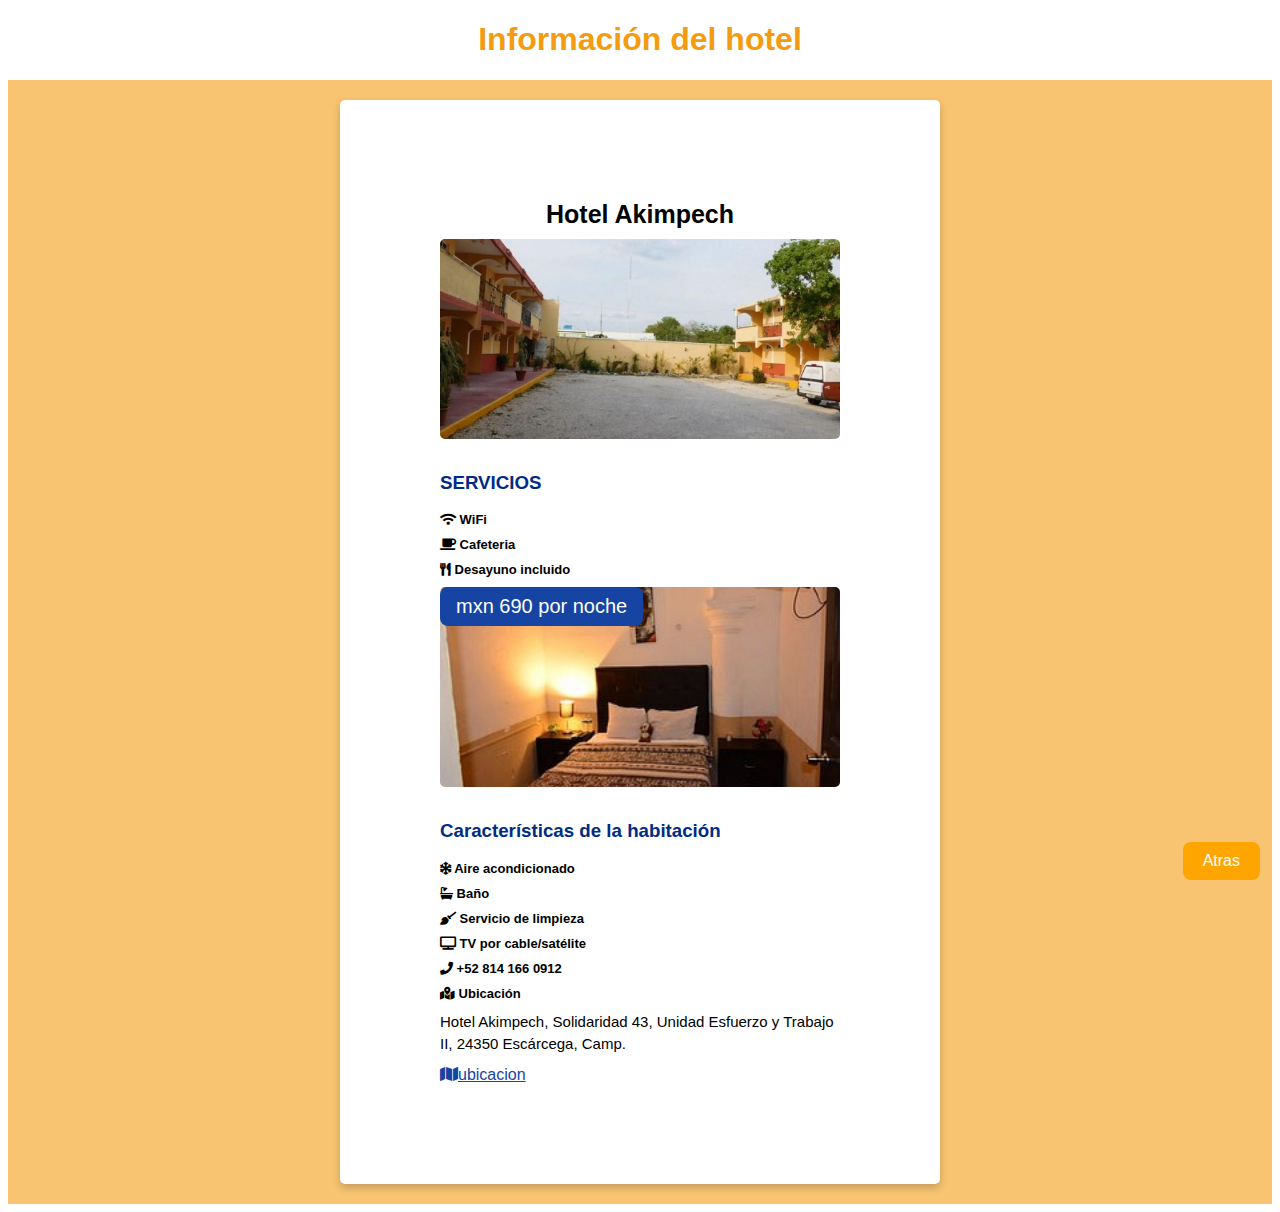
<file: Hotel Akimpech.html>
<!DOCTYPE html>
<html>

<head>
	<meta charset="UTF-8">
	<meta name="viewport" content="width=device-width, initial-scale=1.0">
	<title>Información del hotel</title>
	<link rel="stylesheet" href="https://cdnjs.cloudflare.com/ajax/libs/font-awesome/5.15.3/css/all.min.css">
	<link rel="stylesheet" href="style2.css">
	<style>

	</style>
</head>

<body>
	<h1>Información del hotel</h1>
	<div class="container">
		<div class="card">
			<h2>Hotel Akimpech</h2>
			<img src="images2/Hotel_Akimpech- Exterior.jpg" alt="Exterior del hotel">

			<h3>SERVICIOS</h3>
			<h4><i class="fas fa-wifi"></i> WiFi</h4></a>
			<h4><i class="fas fa-coffee"></i> Cafeteria</h4></a>
			<h4><i class="fas fa-utensils"></i> Desayuno incluido</h4>
			<div class="price">MXN 690 por noche</div>
			<img src="images2/hotel-maya-ah-kim-pech Inferior.jpg" alt="Interior del hotel">
			<h3>Características de la habitación</h3>
			<h4><i class="fas fa-snowflake"></i> Aire acondicionado</h4>
			<h4><i class="fas fa-bath"></i> Baño</h4>
			<h4><i class="fas fa-broom"></i> Servicio de limpieza</h4>
			<h4><i class="fas fa-tv"></i> TV por cable/satélite</h4>
			<a href=>
				<h2></h2>
			</a>
			<section class="footer">

				<div class="box-container">

					<div class="box">
						<h4><i class="fas fa-phone"></i> +52 814 166 0912</h4>
						<h4><i class="fas fa-map-marked-alt"></i> Ubicación</h4>
						<p>Hotel Akimpech, Solidaridad 43, Unidad Esfuerzo y Trabajo II, 24350 Escárcega, Camp.</p>
						<a
							href="https://www.google.com/maps/dir/Escárcega,+Campeche/Hotel+Akimpech,+Solidaridad+43,+Unidad+Esfuerzo+y+Trabajo+II,+24350+Escárcega,+Camp./@18.6105305,-90.7521654,15z/data=!3m1!4b1!4m14!4m13!1m5!1m1!1s0x85f63f212ae937b1:0xb8a13527b30330cc!2m2!1d-90.7390245!2d18.6101834!1m5!1m1!1s0x85f6f00444584985:0x6b527d31f12c1b85!2m2!1d-90.7467055!2d18.6081436!3e0">
							<i class="fas fa-map"></i>ubicacion</a>
					</div>
				</div>
		</div>

</body>

</html>

<!DOCTYPE html>
<html>

<head>
	<meta charset="UTF-8">
	<title>Mi página web</title>
	<style>
		/* Estilo para el botón */
		.boton-hoteles {
			position: fixed;
			bottom: 20px;
			right: 20px;
			background-color: orange;
			color: white;
			padding: 10px 20px;
			border: none;
			border-radius: 8px;
			font-size: 16px;
			cursor: pointer;
		}
	</style>
</head>

<body>
	<!-- Contenido de la página aquí -->

	<!-- Botón de Hoteles -->
	<a href=Repositorio.html><button class="boton-hoteles">Atras</button></a>
</body>

</html>
</file>
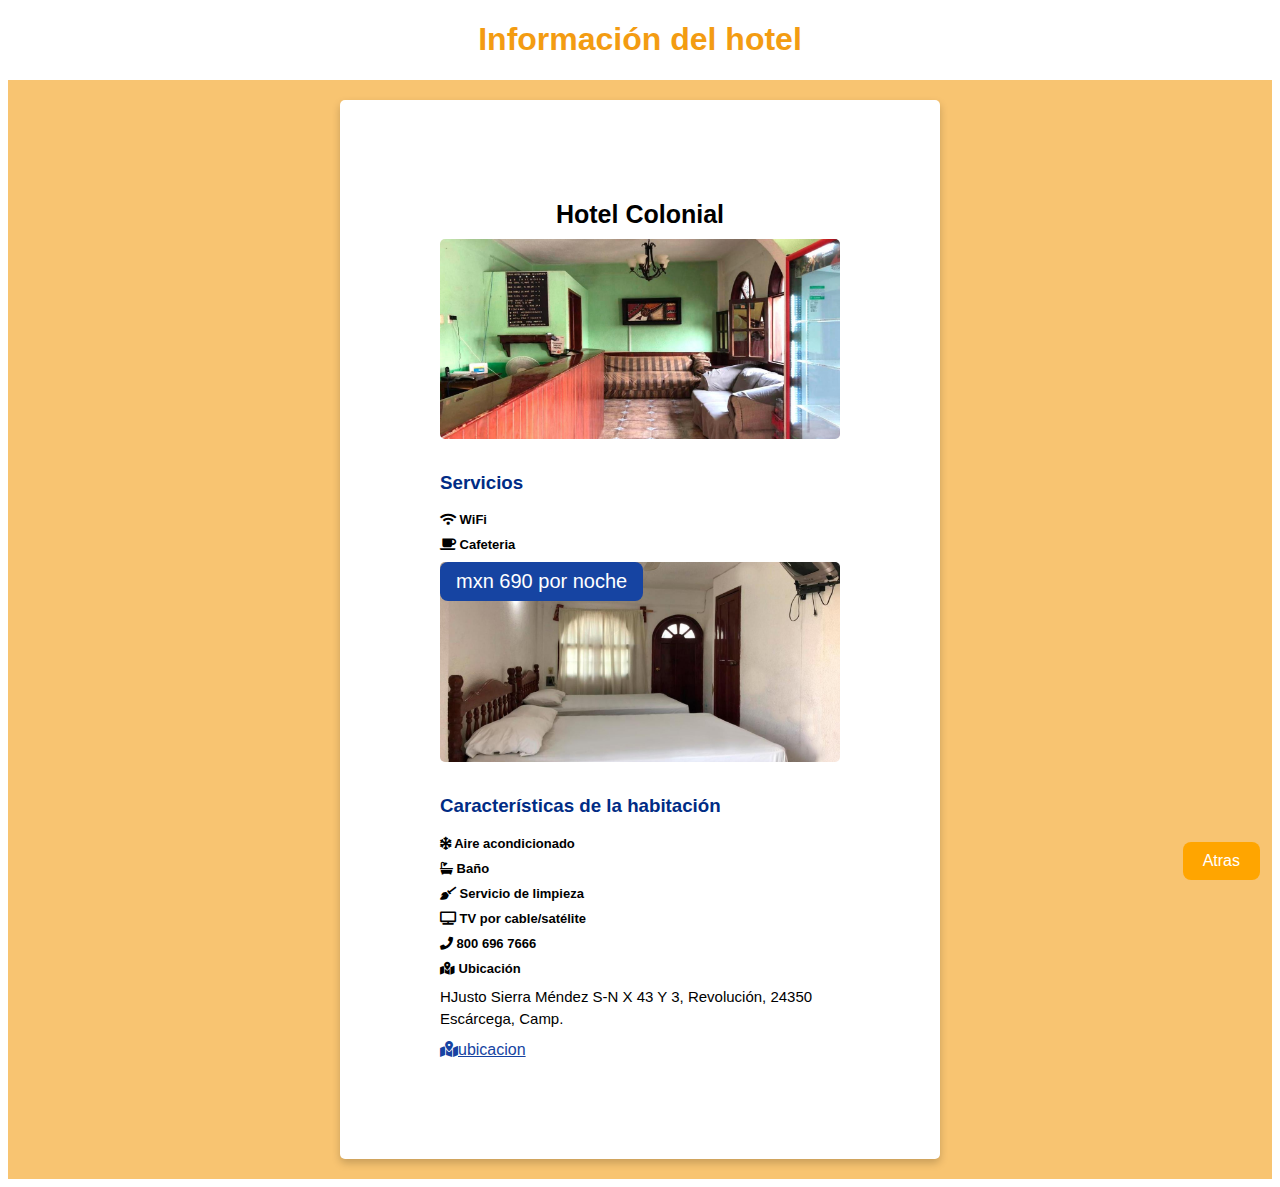
<file: Hotel Colonial.html>
<!DOCTYPE html>
<html>
<head>
	<meta charset="UTF-8">
	<meta name="viewport" content="width=device-width, initial-scale=1.0">
	<title>Información del hotel</title>
	<link rel="stylesheet" href="https://cdnjs.cloudflare.com/ajax/libs/font-awesome/5.15.3/css/all.min.css">
	<link rel="stylesheet" href="style2.css">
	<style>
		
		
	</style>
</head>
<body>
	<h1>Información del hotel</h1>
	<div class="container">
		<div class="card">
			<h2>Hotel Colonial</h2>
			<img src="images2/Oyo-Gran-Hotel-Colonial-Del-Sureste-Escarcega-Exterior.jpeg" alt="Exterior del hotel">
			
			<h3>Servicios</h3>
			<h4><i class="fas fa-wifi"></i> WiFi</h4></a>
			<h4><i class="fas fa-coffee"></i> Cafeteria</h4></a>
			<div class="price">MXN 690 por noche</div>
			<img src="images2/Hotel-Colonial-Del-Sureste-Escarcega-inerior.jpeg" alt="Interior del hotel">
			<h3>Características de la habitación</h3>
			<h4><i class="fas fa-snowflake"></i> Aire acondicionado</h4>
			<h4><i class="fas fa-bath"></i> Baño</h4>
			<h4><i class="fas fa-broom"></i> Servicio de limpieza</h4>
			<h4><i class="fas fa-tv"></i> TV por cable/satélite</h4>
			<a href=><h2></h2></a>
			<section class="footer">

				<div class="box-container">
		  
				   <div class="box">
					<h4><i class="fas fa-phone"></i> 800 696 7666</h4>
					<h4><i class="fas fa-map-marked-alt"></i> Ubicación</h4>
					  <p>HJusto Sierra Méndez S-N X 43 Y 3, Revolución, 24350 Escárcega, Camp.</p>
					  <a href="https://www.google.com.mx/maps/place/OYO+Gran+Hotel+Colonial+Del+Sureste/@18.60682,-90.7419785,17z/data=!3m1!4b1!4m9!3m8!1s0x85f6f174caa4226b:0x66f2f3cf15791aa4!5m2!4m1!1i2!8m2!3d18.6068149!4d-90.7393982!16s%2Fg%2F11hm6g7jsl?entry=ttu"> <i class="fas fa-map-marked-alt"></i>ubicacion</a>  
				   </div>
		</div>

	</div>

</body>
</html>

<!DOCTYPE html>
<html>
  <head>
    <meta charset="UTF-8">
    <title>Mi página web</title>
    <style>
      /* Estilo para el botón */
      .boton-hoteles {
        position: fixed;
        bottom: 20px;
        right: 20px;
        background-color: orange;
        color: white;
        padding: 10px 20px;
        border: none;
        border-radius: 8px;
        font-size: 16px;
        cursor: pointer;
      }
    </style>
  </head>
  <body>
    <!-- Contenido de la página aquí -->
    
    <!-- Botón de Hoteles -->
    <a href=Repositorio.html><button class="boton-hoteles">Atras</button></a>
  </body>
</html>
</file>
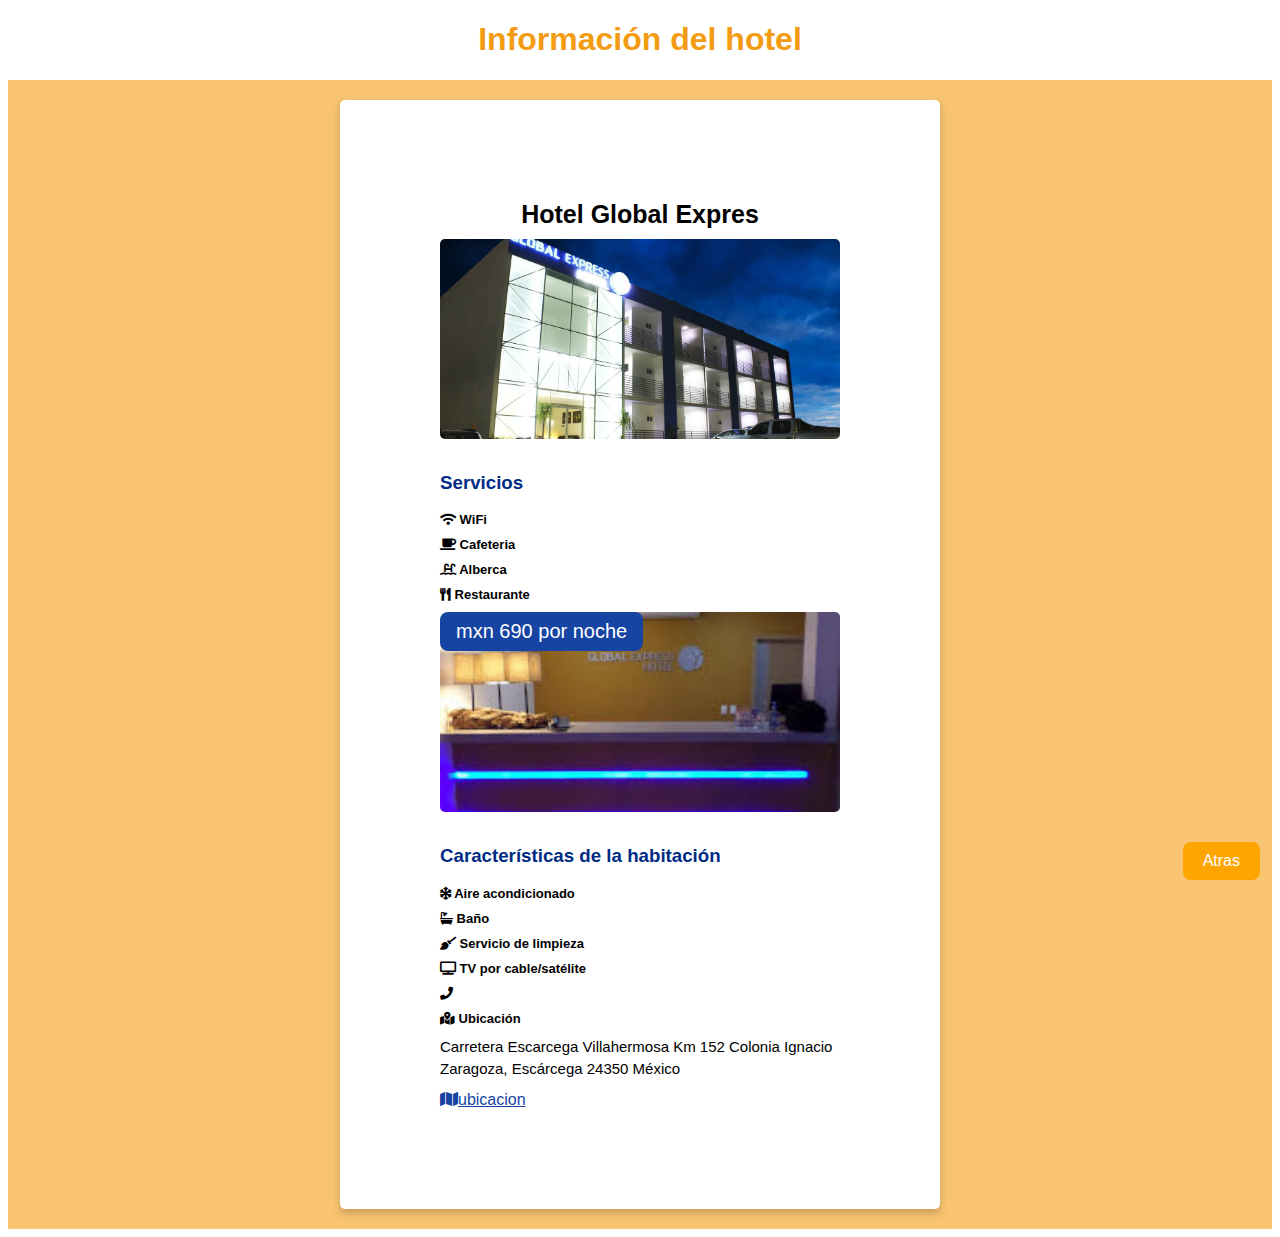
<file: Hotel Global Expres.html>
<!DOCTYPE html>
<html>
<head>
	<meta charset="UTF-8">
	<meta name="viewport" content="width=device-width, initial-scale=1.0">
	<title>Información del hotel</title>
	<link rel="stylesheet" href="https://cdnjs.cloudflare.com/ajax/libs/font-awesome/5.15.3/css/all.min.css">
	<link rel="stylesheet" href="style2.css">
	<style>

	</style>
</head>
<body>
	<h1>Información del hotel</h1>
	<div class="container">
		<div class="card">
			<h2>Hotel Global Expres</h2>
			<img src="images2/Global-Express-Hotel-Escarcega-Exterior.jpg" alt="Exterior del hotel">
			
			<h3>Servicios</h3>
			<h4><i class="fas fa-wifi"></i> WiFi</h4></a>
			<h4><i class="fas fa-coffee"></i> Cafeteria</h4></a>
			<h4><i class="fas fa-swimming-pool"></i> Alberca</h4></a>
			<h4><i class="fas fa-utensils"></i> Restaurante</h4></a>
			<div class="price">MXN 690 por noche</div>
			<img src="images2/Hotel Global Expres inferior.jpg" alt="Interior del hotel">
			<h3>Características de la habitación</h3>
			<h4><i class="fas fa-snowflake"></i> Aire acondicionado</h4>
			<h4><i class="fas fa-bath"></i> Baño</h4>
			<h4><i class="fas fa-broom"></i> Servicio de limpieza</h4>
			<h4><i class="fas fa-tv"></i> TV por cable/satélite</h4>
			<a href=><h2></h2></a>
			
			<section class="footer">

				<div class="box-container">
		  
				   <div class="box">
					<h4><i class="fas fa-phone"></i> </h4>
					<h4><i class="fas fa-map-marked-alt"></i> Ubicación</h4>
					  <p>Carretera Escarcega Villahermosa Km 152 Colonia Ignacio Zaragoza, Escárcega 24350 México</p>
					  <a href="https://www.google.com/maps/dir/Global+Express+Hotel,+Carretera+Escarcega-Villahermosa+Km+152+Int.+1,+Ignacio+Zaragoza,+24350+Esc%C3%A1rcega,+Camp./Esc%C3%A1rcega,+Campeche/@18.6109227,-90.7521295,15z/data=!3m1!4b1!4m14!4m13!1m5!1m1!1s0x85f6f004159997c1:0x832fbb585849e7c0!2m2!1d-90.7473509!2d18.6087646!1m5!1m1!1s0x85f63f212ae937b1:0xb8a13527b30330cc!2m2!1d-90.7390245!2d18.6101834!3e0"> <i class="fas fa-map"></i>ubicacion</a>  
				   </div>
		  
		</div>

	</div>

</body>
</html>

<!DOCTYPE html>
<html>
  <head>
    <meta charset="UTF-8">
    <title>Mi página web</title>
    <style>
      /* Estilo para el botón */
      .boton-hoteles {
        position: fixed;
        bottom: 20px;
        right: 20px;
        background-color: orange;
        color: white;
        padding: 10px 20px;
        border: none;
        border-radius: 8px;
        font-size: 16px;
        cursor: pointer;
      }
    </style>
  </head>
  <body>
    <!-- Contenido de la página aquí -->
    
    <!-- Botón de Hoteles -->
    <a href=Repositorio.html><button class="boton-hoteles">Atras</button></a>
  </body>
</html>
</file>
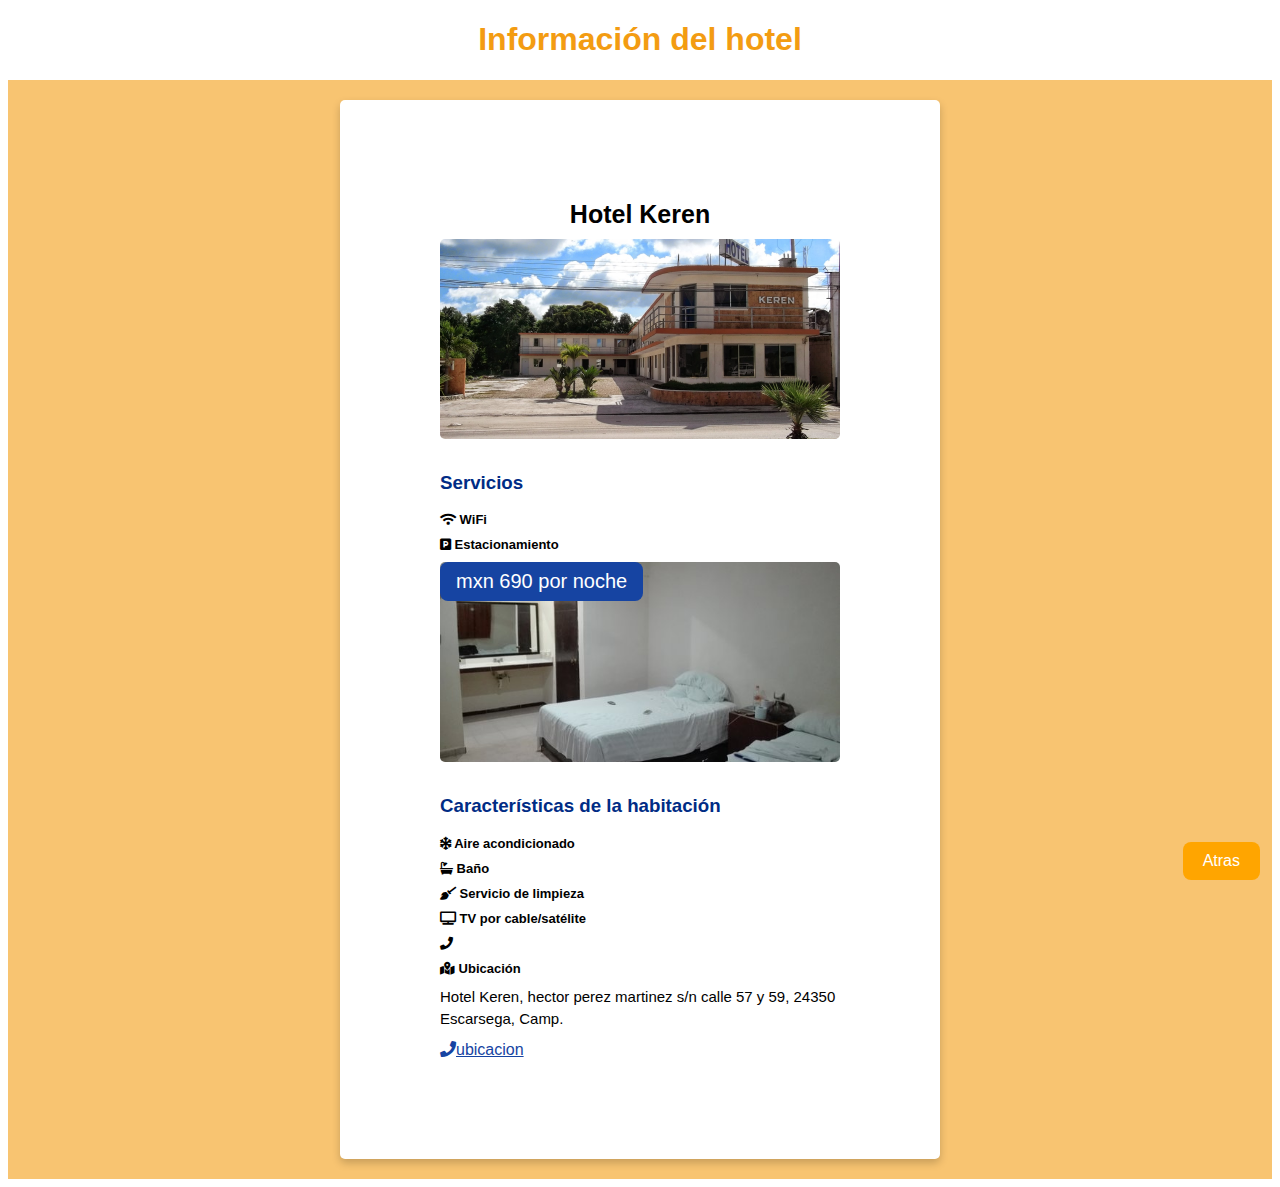
<file: Hotel Keren.html>
<!DOCTYPE html>
<html>
<head>
	<meta charset="UTF-8">
	<meta name="viewport" content="width=device-width, initial-scale=1.0">
	<title>Información del hotel</title>
	<link rel="stylesheet" href="https://cdnjs.cloudflare.com/ajax/libs/font-awesome/5.15.3/css/all.min.css">
	<link rel="stylesheet" href="style2.css">
	<style>
		

	</style>
</head>
<body>
	<h1>Información del hotel</h1>
	<div class="container">	
		<div class="card">
			<h2>Hotel Keren</h2>
			<img src="images2/Hotel Keren exterior.jpg" alt="Exterior del hotel">			
			<h3>Servicios</h3>
			<h4><i class="fas fa-wifi"></i> WiFi</h4></a>
			<h4><i class="fas fa-parking"></i> Estacionamiento</h4></a>
			<div class="price">MXN 690 por noche</div>
			<img src="images2/hotel keren interior.jpg" alt="Interior del hotel">
			<h3>Características de la habitación</h3>
			<h4><i class="fas fa-snowflake"></i> Aire acondicionado</h4>
			<h4><i class="fas fa-bath"></i> Baño</h4>
			<h4><i class="fas fa-broom"></i> Servicio de limpieza</h4>
			<h4><i class="fas fa-tv"></i> TV por cable/satélite</h4>
			<section class="footer">

				<div class="box-container">
		  
				   <div class="box">
					<h4><i class="fas fa-phone"></i> </h4>
					<h4><i class="fas fa-map-marked-alt"></i> Ubicación</h4>
					  <p>Hotel Keren, hector perez martinez s/n calle 57 y 59, 24350 Escarsega, Camp.</p>
					  <a href="https://www.google.com/maps/dir/Escárcega,+Campeche/Hotel+Keren,+hector+perez+martinez+s%2Fn+calle+57+y+59,+24350+Escarsega,+Camp./data=!4m8!4m7!1m2!1m1!1s0x85f63f212ae937b1:0xb8a13527b30330cc!1m2!1m1!1s0x85f6f0048c786ddf:0x2c4484503476f86d!3e0?sa=X&ved=2ahUKEwiMisDv_9b-AhWmI0QIHYMBDpUQ-A96BAgIEA0"> <i class="fas fa-phone"></i>ubicacion</a>  
				   </div>
		</div>
		</div>

	</div>

</body>
</html>

<!DOCTYPE html>
<html>
  <head>
    <meta charset="UTF-8">
    <title>Mi página web</title>
    <style>
      /* Estilo para el botón */
      .boton-hoteles {
        position: fixed;
        bottom: 20px;
        right: 20px;
        background-color: orange;
        color: white;
        padding: 10px 20px;
        border: none;
        border-radius: 8px;
        font-size: 16px;
        cursor: pointer;
      }
    </style>
  </head>
  <body>
    <!-- Contenido de la página aquí -->
    
    <!-- Botón de Hoteles -->
    <a href=Repositorio.html><button class="boton-hoteles">Atras</button></a>
  </body>
</html>
</file>
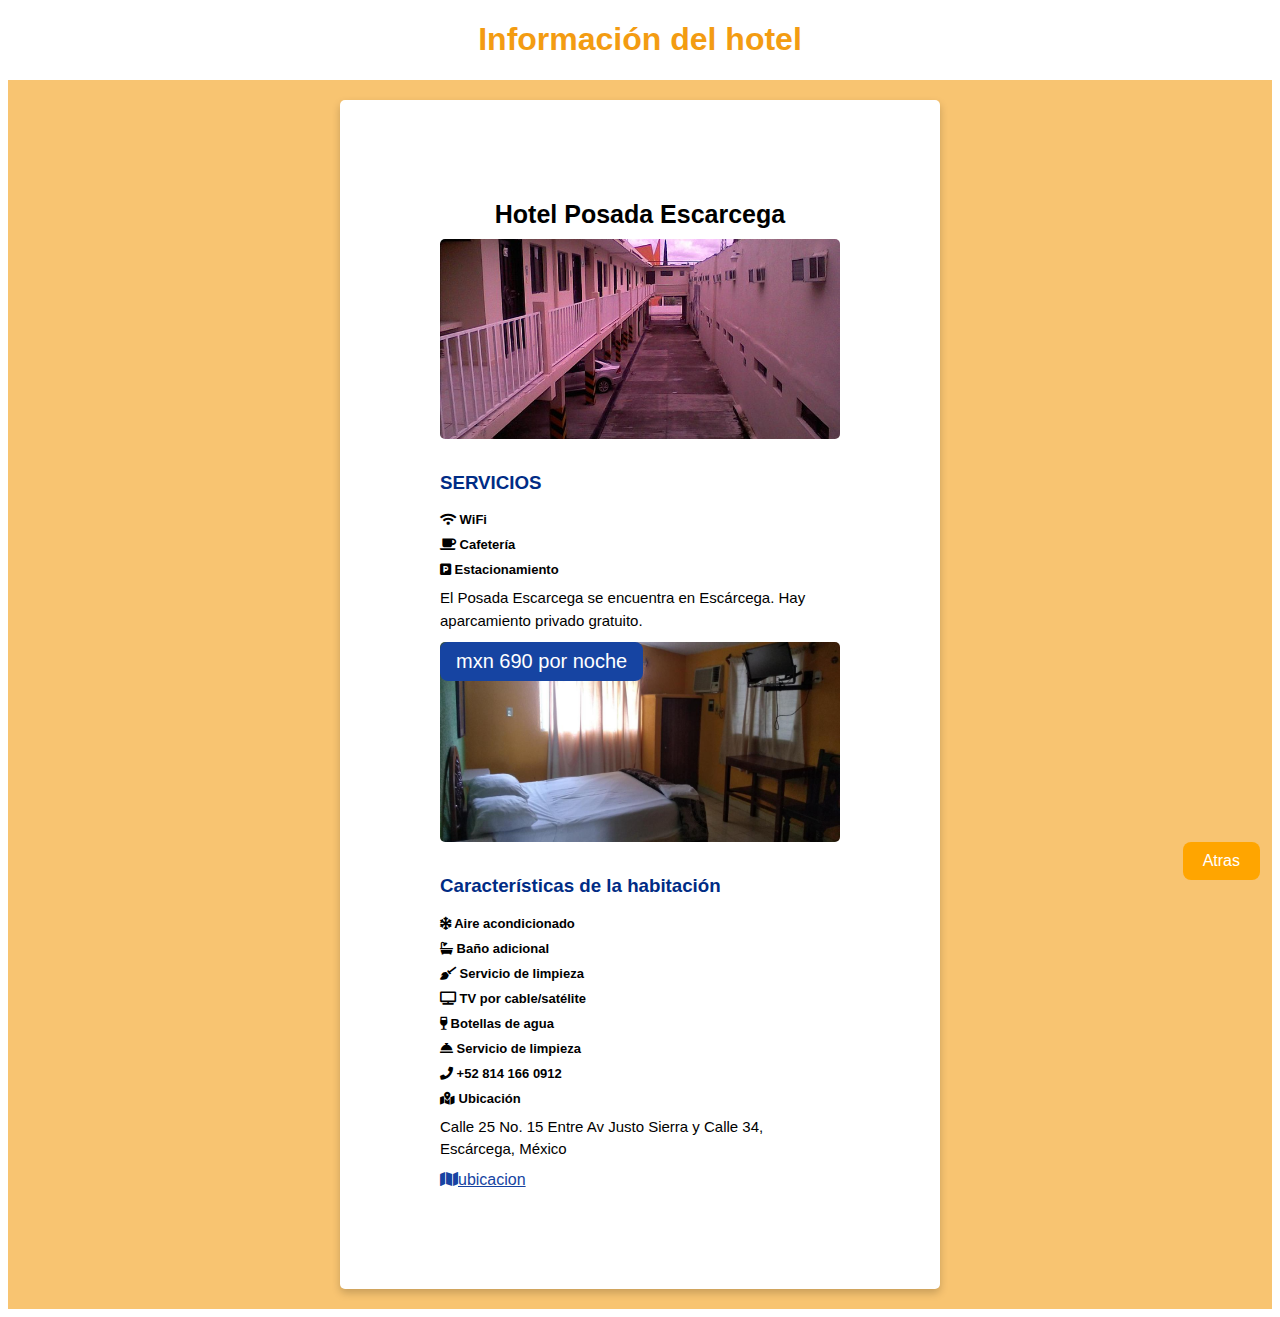
<file: Hotel Posada Escarcega.html>
<!DOCTYPE html>
<html>
<head>
	<meta charset="UTF-8">
	<meta name="viewport" content="width=device-width, initial-scale=1.0">
	<title>Información del hotel</title>
	<!-- Agregar enlace a Font Awesome -->
	<link rel="stylesheet" href="https://cdnjs.cloudflare.com/ajax/libs/font-awesome/5.15.3/css/all.min.css">
	<link rel="stylesheet" href="style2.css">
	<style>
		

	</style>
</head>
<body>
	<h1>Información del hotel</h1>
	<div class="container">
		<div class="card">
			<h2>Hotel Posada Escarcega</h2>
			<img src="images2/hotel-posada-escarcega exterior.jpg" alt="Exterior del hotel">
			
			<h3>SERVICIOS</h3>
			<h4><i class="fas fa-wifi"></i> WiFi</h4>
			<h4><i class="fas fa-coffee"></i> Cafetería</h4>
			<h4><i class="fas fa-parking"></i> Estacionamiento</h4>
			<p>El Posada Escarcega se encuentra en Escárcega. Hay aparcamiento privado gratuito.</p>
			<div class="price">MXN 690 por noche</div>
			<img src="images2/Hotel Posada Escarcega interor.jpg" alt="Interior del hotel">
			<h3>Características de la habitación</h3>
			<h4><i class="fas fa-snowflake"></i> Aire acondicionado</h4>
			<h4><i class="fas fa-bath"></i> Baño adicional</h4>
			<h4><i class="fas fa-broom"></i> Servicio de limpieza</h4>
			<h4><i class="fas fa-tv"></i> TV por cable/satélite</h4>
			<h4><i class="fas fa-wine-glass-alt"></i> Botellas de agua</h4>
			<h4><i class="fas fa-concierge-bell"></i> Servicio de limpieza</h4>
			<section class="footer">
				<div class="box-container">
				   <div class="box">
					<h4><i class="fas fa-phone"></i> +52 814 166 0912</h4>
					<h4><i class="fas fa-map-marked-alt"></i> Ubicación</h4>
					<p>Calle 25 No. 15 Entre Av Justo Sierra y Calle 34, Escárcega, México</p>
					  <a href="https://www.google.com/maps/dir/Escárcega,+Campeche/Hotel+Posada+Escarcega,+C.+25+15,+Colonia.+Salsipuedes,+24350+Escárcega,+Camp./data=!4m8!4m7!1m2!1m1!1s0x85f63f212ae937b1:0xb8a13527b30330cc!1m2!1m1!1s0x85f6f072217981d9:0x363ef9f376240db!3e0?sa=X&ved=2ahUKEwi43KDh_tb-AhVRJUQIHVF9BVUQ-A96BAgIEA0"> <i class="fas fa-map"></i>ubicacion</a>  
				   </div>
				</div>
			</div>
		</div>
	</div>
</body>
</html>


<!DOCTYPE html>
<html>
  <head>
    <meta charset="UTF-8">
    <title>Mi página web</title>
    <style>
      /* Estilo para el botón */
      .boton-hoteles {
        position: fixed;
        bottom: 20px;
        right: 20px;
        background-color: orange;
        color: white;
        padding: 10px 20px;
        border: none;
        border-radius: 8px;
        font-size: 16px;
        cursor: pointer;
      }
    </style>
  </head>
  <body>
    <!-- Contenido de la página aquí -->
    
    <!-- Botón de Hoteles -->
    <a href=Repositorio.html><button class="boton-hoteles">Atras</button></a>
  </body>
</html>
</file>
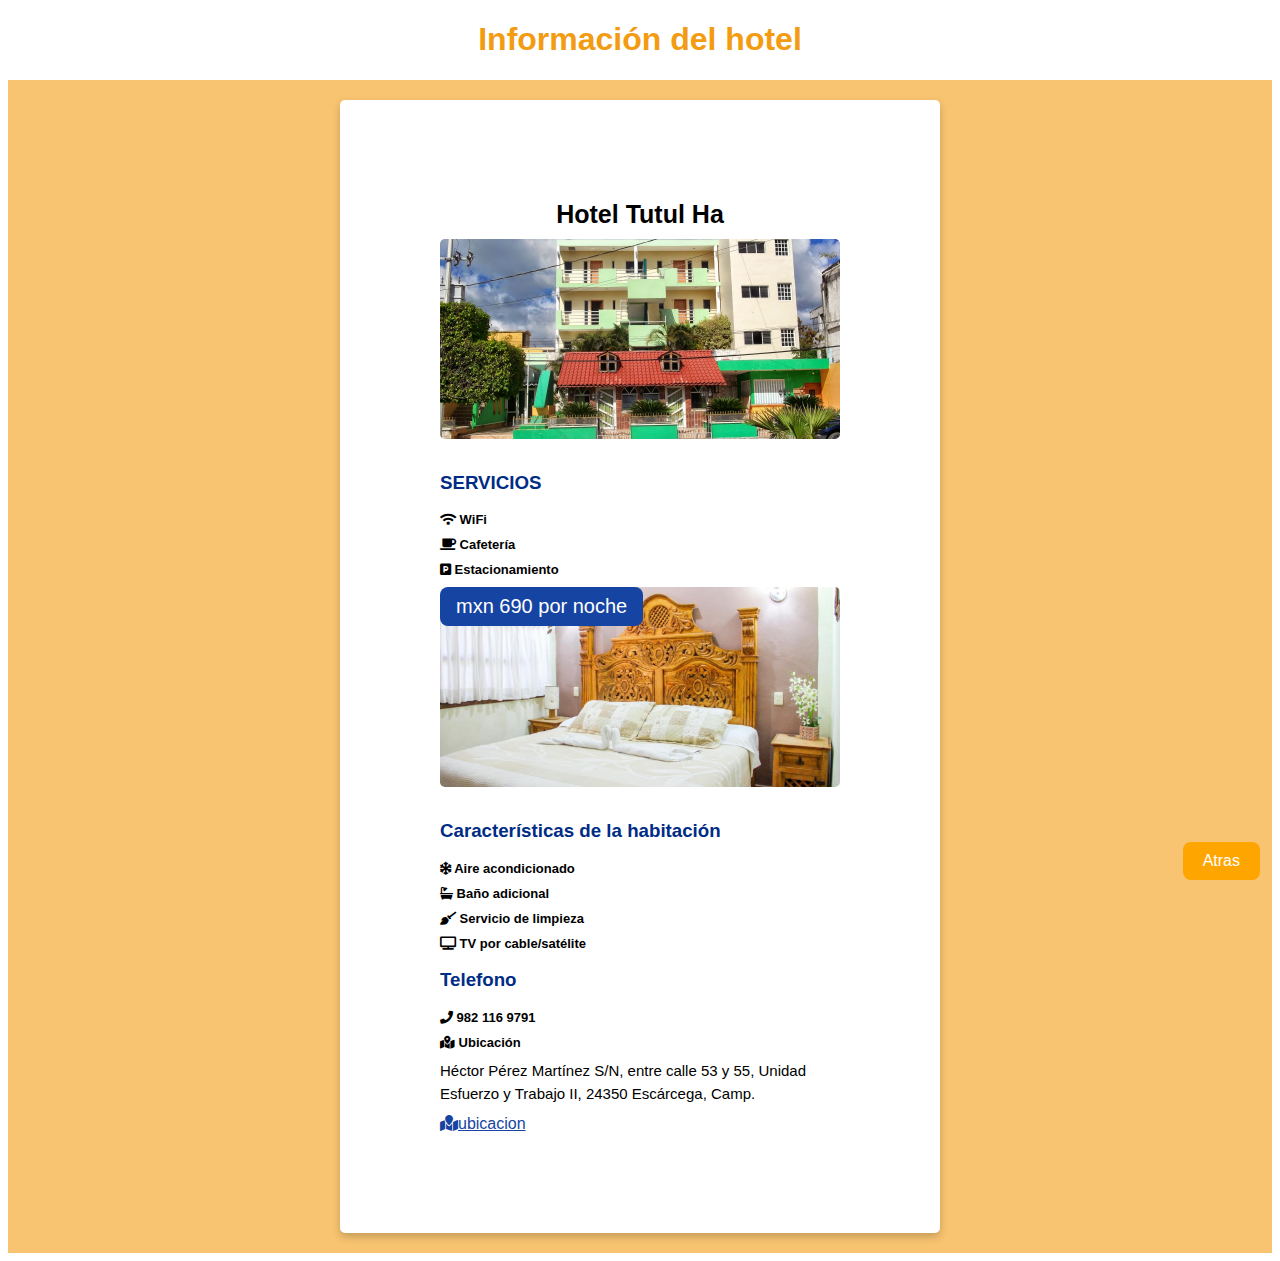
<file: Hotel Tutul Ha.html>
<!DOCTYPE html>
<html>
<head>
	<meta charset="UTF-8">
	<meta name="viewport" content="width=device-width, initial-scale=1.0">
	<title>Información del hotel</title>
	<link rel="stylesheet" href="https://cdnjs.cloudflare.com/ajax/libs/font-awesome/5.15.3/css/all.min.css">
	<link rel="stylesheet" href="style2.css">
	<style>

	</style>
</head>
<body>
	<h1>Información del hotel</h1>
	<div class="container">
		<div class="card">
			<h2>Hotel Tutul Ha</h2>
			<img src="images2/Hotel Tutul-ha.jpg" alt="Exterior del hotel">
			
			<h3>SERVICIOS</h3>
			<h4><i class="fas fa-wifi"></i> WiFi</h4>
			<h4><i class="fas fa-coffee"></i> Cafetería</h4>
			<h4><i class="fas fa-parking"></i> Estacionamiento</h4>
			<div class="price">MXN 690 por noche</div>
			<img src="images2/Hotel-Tutul-Ha-Escarcega-interior.jpg" alt="Interior del hotel">
			<h3>Características de la habitación</h3>
			<h4><i class="fas fa-snowflake"></i> Aire acondicionado</h4>
			<h4><i class="fas fa-bath"></i> Baño adicional</h4>
			<h4><i class="fas fa-broom"></i> Servicio de limpieza</h4>
			<h4><i class="fas fa-tv"></i> TV por cable/satélite</h4>
			<a href=><h2></h2></a>
			<section class="footer">

				<div class="box-container">
		  
				   <div class="box">
					  <h3>Telefono</h3>
					  <h4><i class="fas fa-phone"></i> 982 116 9791</h4>
					  <h4><i class="fas fa-map-marked-alt"></i> Ubicación</h4>
					  <p>Héctor Pérez Martínez S/N, entre calle 53 y 55, Unidad Esfuerzo y Trabajo II, 24350 Escárcega, Camp.</p>
					  <a href="https://www.google.com/maps/dir/Escárcega,+Campeche/Hotel+Tutul+Ha,+Héctor+Pérez+Martínez+S%2FN,+entre+calle+53+y+55,+Unidad+Esfuerzo+y+Trabajo+II,+24350+Escárcega,+Camp./@18.6079481,-90.7449281,16z/data=!3m1!4b1!4m14!4m13!1m5!1m1!1s0x85f63f212ae937b1:0xb8a13527b30330cc!2m2!1d-90.7390245!2d18.6101834!1m5!1m1!1s0x85f6f00509753dc3:0x3cae715af623fa85!2m2!1d-90.7454047!2d18.6069491!3e0"> <i class="fas fa-map-marked"></i>ubicacion</a>  
				   </div>
		</div>
		</div>

	</div>

</body>
</html>

<!DOCTYPE html>
<html>
  <head>
    <meta charset="UTF-8">
    <title>Mi página web</title>
    <style>
      /* Estilo para el botón */
      .boton-hoteles {
        position: fixed;
        bottom: 20px;
        right: 20px;
        background-color: orange;
        color: white;
        padding: 10px 20px;
        border: none;
        border-radius: 8px;
        font-size: 16px;
        cursor: pointer;
      }
    </style>
  </head>
  <body>
    <!-- Contenido de la página aquí -->
    
    <!-- Botón de Hoteles -->
    <a href=Repositorio.html><button class="boton-hoteles">Atras</button></a>
  </body>
</html>
</file>
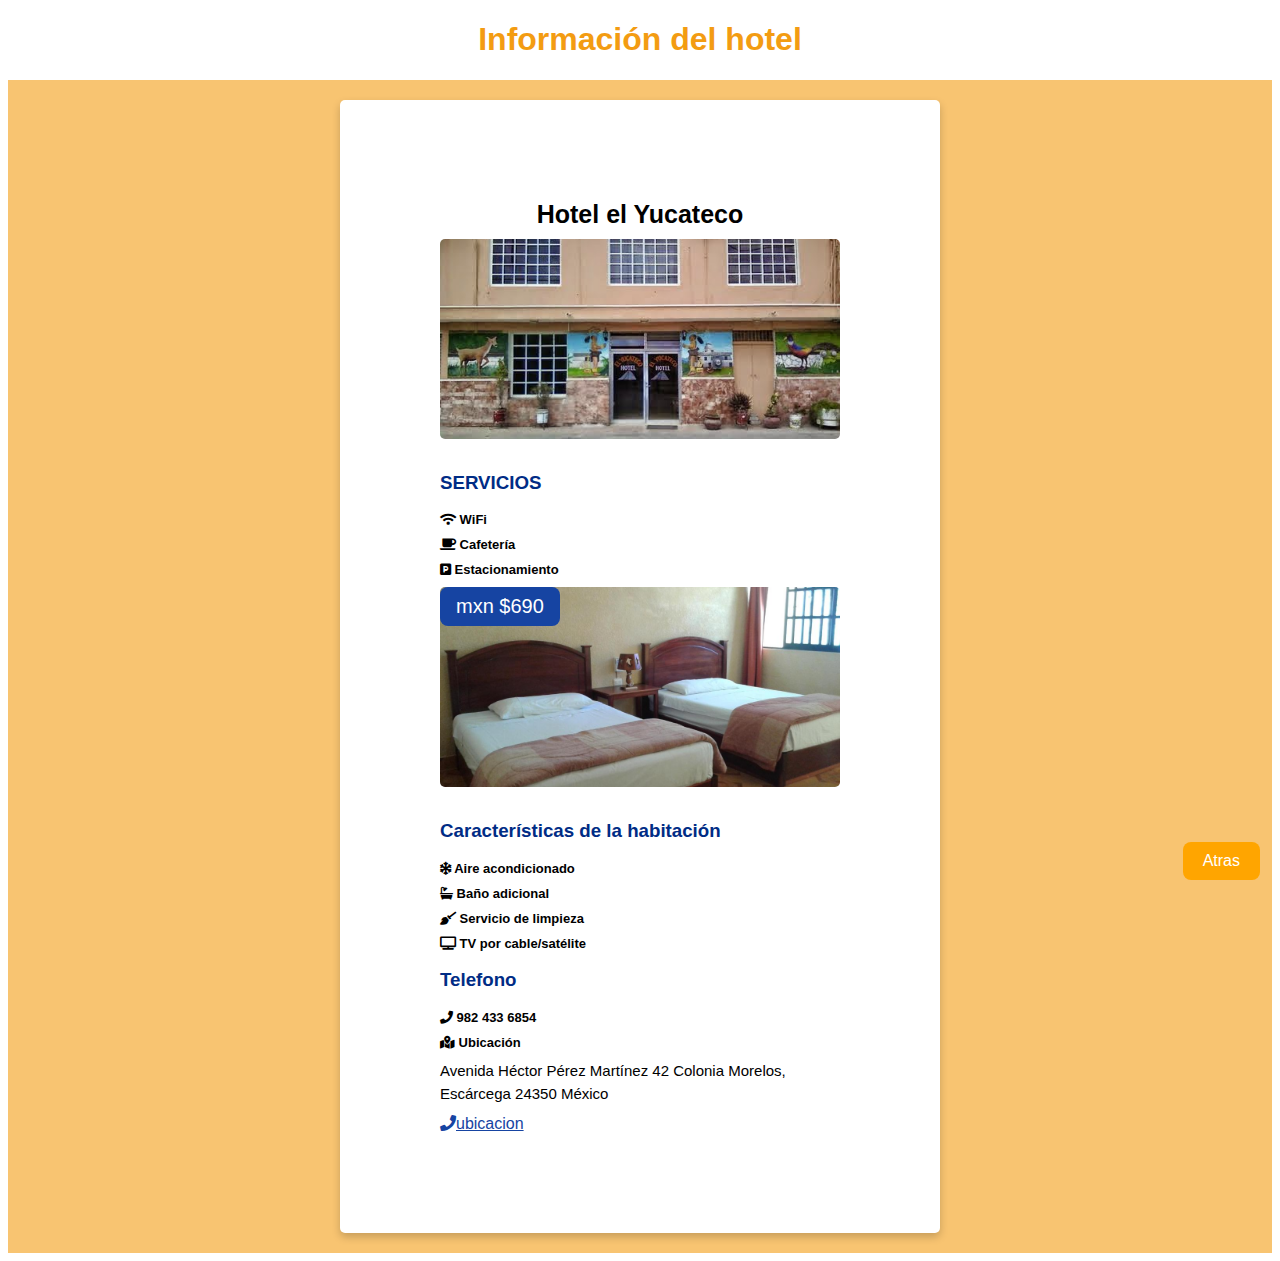
<file: Hotel Yucateco.html>
<!DOCTYPE html>
<html>

<head>
	<meta charset="UTF-8">
	<meta name="viewport" content="width=device-width, initial-scale=1.0">
	<title>Información del hotel</title>
	<link rel="stylesheet" href="https://cdnjs.cloudflare.com/ajax/libs/font-awesome/5.15.3/css/all.min.css">
	<link rel="stylesheet" href="style2.css">
	<style>
		

		
	</style>
</head>

<body>
	<h1>Información del hotel</h1>
	<div class="container">
		<div class="card">
			<h2>Hotel el Yucateco</h2>
			<img src="images2/El yucateco.jpg" alt="Exterior del hotel">	
			<h3>SERVICIOS</h3>
			<h4><i class="fas fa-wifi"></i> WiFi</h4>
			<h4><i class="fas fa-coffee"></i> Cafetería</h4>
			<h4><i class="fas fa-parking"></i> Estacionamiento</h4>
			<div class="price">MXN $690</div>
			<img src="images2/Hotel Escarcega interior.jpg" alt="Interior del hotel">
			<h3>Características de la habitación</h3>
			<h4><i class="fas fa-snowflake"></i> Aire acondicionado</h4>
			<h4><i class="fas fa-bath"></i> Baño adicional</h4>
			<h4><i class="fas fa-broom"></i> Servicio de limpieza</h4>
			<h4><i class="fas fa-tv"></i> TV por cable/satélite</h4>
			<section class="footer">

				<div class="box-container">

					<div class="box">
						<h3>Telefono</h3>
						<h4><i class="fas fa-phone"></i> 982 433 6854</h4>
						<h4><i class="fas fa-map-marked-alt"></i> Ubicación</h4>
						<p>Avenida Héctor Pérez Martínez 42 Colonia Morelos, Escárcega 24350 México</p>
						<a
							href="https://www.google.com/maps/dir/Escárcega,+Campeche/EL+YUCATECO+HOTEL,+Héctor+Pérez+Martínez+42,+entre+33+y+35,+Morelos,+24350+Escárcega,+Camp./data=!4m8!4m7!1m2!1m1!1s0x85f63f212ae937b1:0xb8a13527b30330cc!1m2!1m1!1s0x85f6f072b7c27135:0xa26a88d4b8f5057f!3e0?sa=X&ved=2ahUKEwj_gby__Nb-AhWoJEQIHYbjCZcQ-A96BAgIEA0">
							<i class="fas fa-phone"></i>ubicacion</a>
					</div>
				</div>
		</div>

	</div>

</body>

</html>

<!DOCTYPE html>
<html>

<head>
	<meta charset="UTF-8">
	<title>Mi página web</title>
	<style>
		/* Estilo para el botón */
		.boton-hoteles {
			position: fixed;
			bottom: 20px;
			right: 20px;
			background-color: orange;
			color: white;
			padding: 10px 20px;
			border: none;
			border-radius: 8px;
			font-size: 16px;
			cursor: pointer;
		}
	</style>
</head>

<body>
	<!-- Contenido de la página aquí -->

	<!-- Botón de Hoteles -->
	<a href=Repositorio.html><button class="boton-hoteles">Atras</button></a>
</body>

</html>
</file>
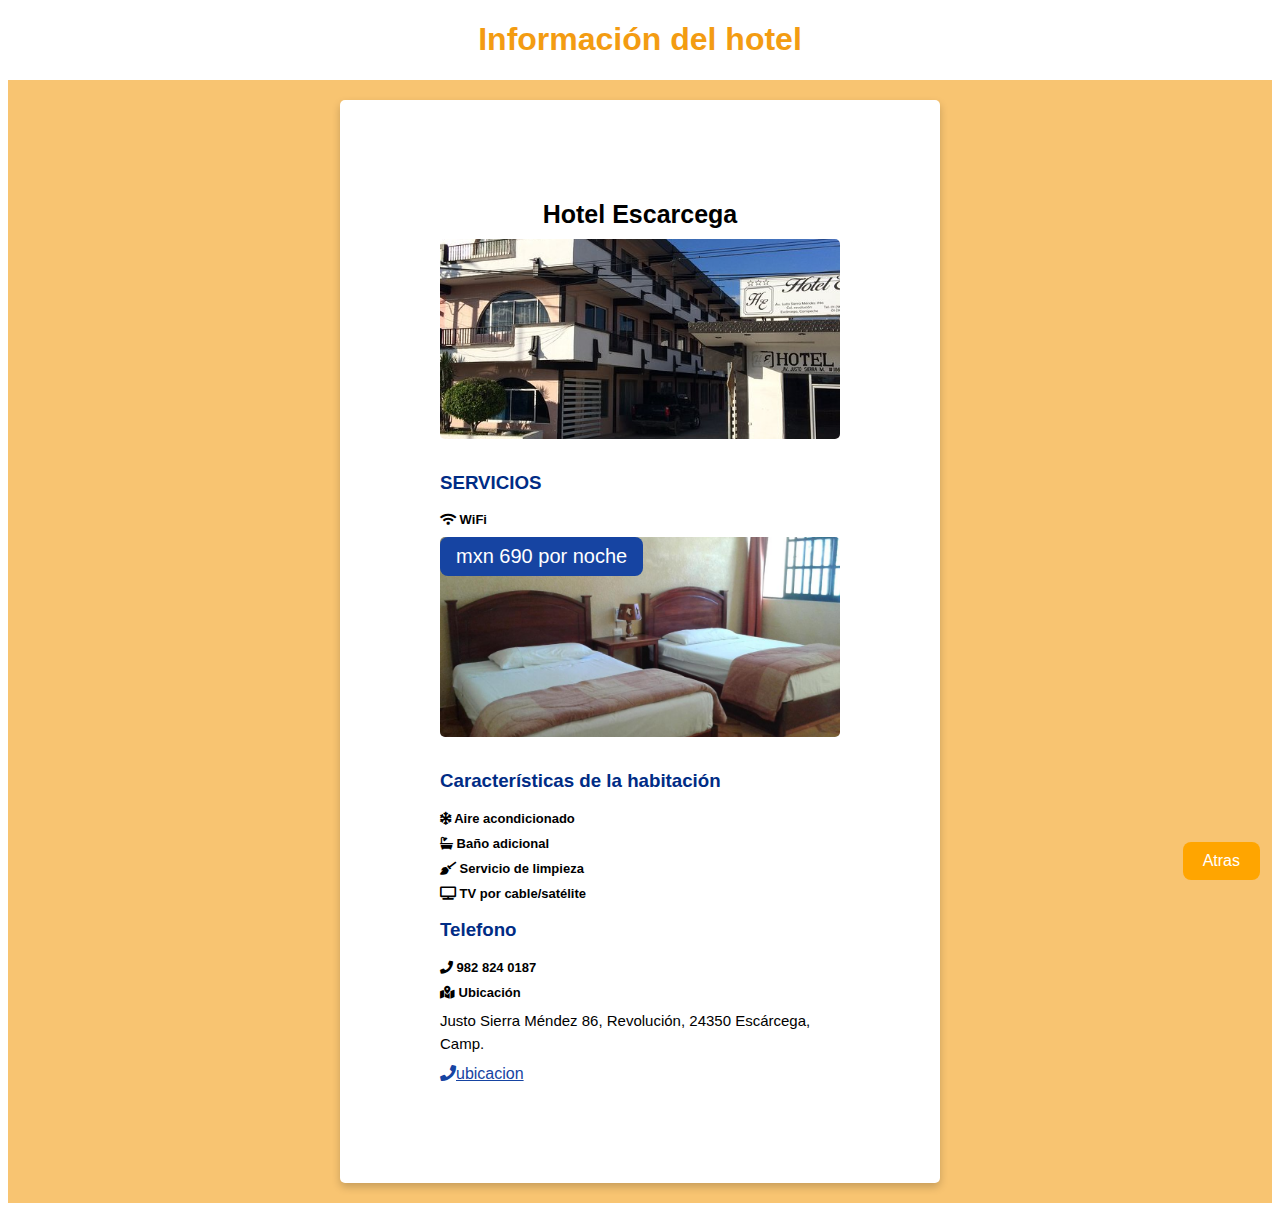
<file: HotelEscarcega.html>
<!DOCTYPE html>
<html>
<head>
	<meta charset="UTF-8">
	<meta name="viewport" content="width=device-width, initial-scale=1.0">
	<title>Información del hotel</title>
	<link rel="stylesheet" href="https://cdnjs.cloudflare.com/ajax/libs/font-awesome/5.15.3/css/all.min.css">
	<link rel="stylesheet" href="style2.css">
	<style>
	</style>
</head>
<body>
	<h1>Información del hotel</h1>
	<div class="container">
		<div class="card">
			<h2>Hotel Escarcega</h2>
			<img src="images2/Hotel Escarcega exterior.jpg" alt="Exterior del hotel">
			
			<h3>SERVICIOS</h3>
			<h4><i class="fas fa-wifi"></i> WiFi</h4>
			<div class="price">MXN 690 por noche</div>
			<img src="images2/Hotel Escarcega interior.jpg" alt="Interior del hotel">
			<h3>Características de la habitación</h3>
			<h4><i class="fas fa-snowflake"></i> Aire acondicionado</h4>
			<h4><i class="fas fa-bath"></i> Baño adicional</h4>
			<h4><i class="fas fa-broom"></i> Servicio de limpieza</h4>
			<h4><i class="fas fa-tv"></i> TV por cable/satélite</h4>
			<section class="footer">

				<div class="box-container">
		  
				   <div class="box">
					  <h3>Telefono</h3>
					  <h4><i class="fas fa-phone"></i> 982 824 0187</h4>
					  <h4><i class="fas fa-map-marked-alt"></i> Ubicación</h4>
					  <p>Justo Sierra Méndez 86, Revolución, 24350 Escárcega, Camp.</p>
					  <a href="https://www.google.com/maps/dir/Escárcega,+Campeche/Hotel+Escarcega,+Justo+Sierra+Méndez+86,+Revolución,+24350+Camp./@18.6083627,-90.7414456,17z/data=!3m1!4b1!4m14!4m13!1m5!1m1!1s0x85f63f212ae937b1:0xb8a13527b30330cc!2m2!1d-90.7390245!2d18.6101834!1m5!1m1!1s0x85f6f00fab6cf695:0x2e6b7691b6d7e38b!2m2!1d-90.7414636!2d18.606966!3e0"> <i class="fas fa-phone"></i>ubicacion</a>  
				   </div>
		</div>
		</div>

	</div>

</body>
</html>

<!DOCTYPE html>
<html>
  <head>
    <meta charset="UTF-8">
    <title>Mi página web</title>
    <style>
      /* Estilo para el botón */
      .boton-hoteles {
        position: fixed;
        bottom: 20px;
        right: 20px;
        background-color: orange;
        color: white;
        padding: 10px 20px;
        border: none;
        border-radius: 8px;
        font-size: 16px;
        cursor: pointer;
      }
    </style>
  </head>
  <body>
    <!-- Contenido de la página aquí -->
    
    <!-- Botón de Hoteles -->
    <a href=Repositorio.html><button class="boton-hoteles">Atras</button></a>
  </body>
</html>
</file>
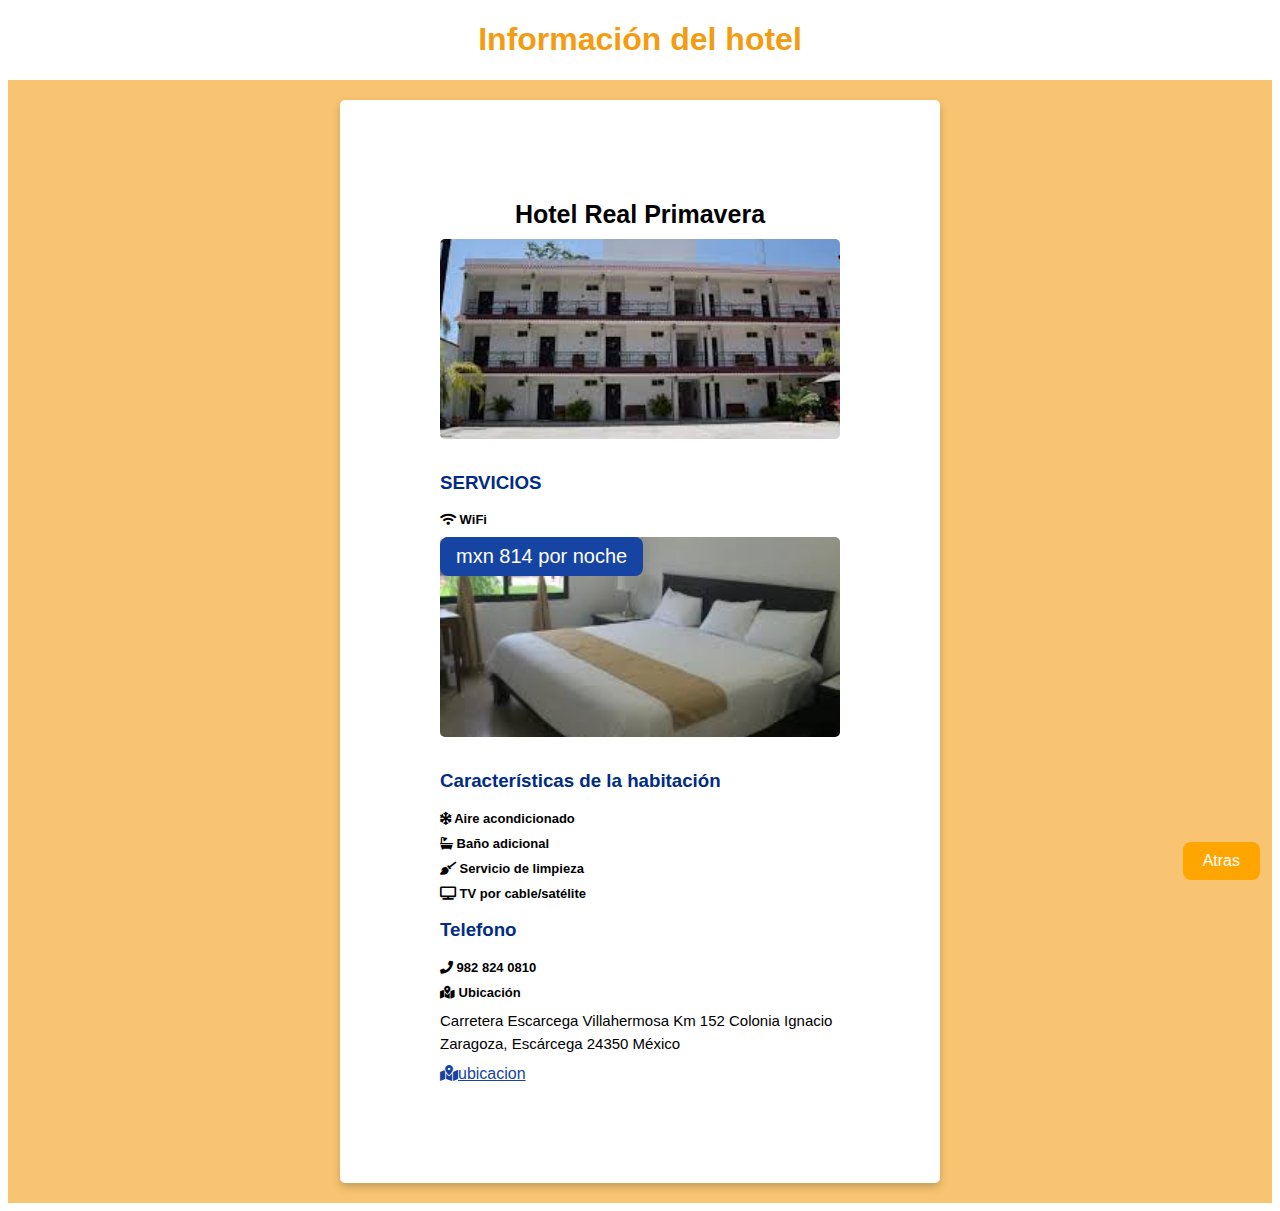
<file: HotelReal.html>
<!DOCTYPE html>
<html>
	
<head>
	
	<meta charset="UTF-8">
	<meta name="viewport" content="width=device-width, initial-scale=1.0">
	<title>Información del hotel</title>
	<link rel="stylesheet" href="https://cdnjs.cloudflare.com/ajax/libs/font-awesome/5.15.3/css/all.min.css">
	<link rel="stylesheet" href="style2.css">
	<style>

	</style>
</head>
<body>
	<h1>Información del hotel</h1>
	<div class="container">
	
		<div class="card">
			<h2>Hotel Real Primavera</h2>
			<img src="images2/HotelRealExterior.jpg" alt="Exterior del hotel">
			
			<h3>SERVICIOS</h3>
			<h4><i class="fas fa-wifi"></i> WiFi</h4>

			<div class="price">MXN 814 por noche</div>
			<img src="images2/HotelRealHabitacion.jpg" alt="Interior del hotel">
			<h3>Características de la habitación</h3>
			<h4><i class="fas fa-snowflake"></i> Aire acondicionado</h4>
			<h4><i class="fas fa-bath"></i> Baño adicional</h4>
			<h4><i class="fas fa-broom"></i> Servicio de limpieza</h4>
			<h4><i class="fas fa-tv"></i> TV por cable/satélite</h4>
			<section class="footer">

				<div class="box-container">
		  
				   <div class="box">
					  <h3>Telefono</h3>
						<h4><i class="fas fa-phone"></i> 982 824 0810</h4>
						<h4><i class="fas fa-map-marked-alt"></i> Ubicación</h4>
					  <p>Carretera Escarcega Villahermosa Km 152 Colonia Ignacio Zaragoza, Escárcega 24350 México</p>
					  <a href="https://www.google.com.mx/maps/place/Hotel+Real+Primaveras/@18.6065801,-90.7485294,17z/data=!3m1!4b1!4m9!3m8!1s0x85f6f005049ccba5:0xc8695208ae0281ea!5m2!4m1!1i2!8m2!3d18.606575!4d-90.7459491!16s%2Fg%2F1ptvxzkcl"> <i class="fas fa-map-marked-alt"></i>ubicacion</a>  
				   </div>
		</div>
		</div>

	</div>

</body>
</html>

<!DOCTYPE html>
<html>
  <head>
    <meta charset="UTF-8">
    <title>Mi página web</title>
    <style>
      /* Estilo para el botón */
      .boton-hoteles {
        position: fixed;
        bottom: 20px;
        right: 20px;
        background-color: orange;
        color: white;
        padding: 10px 20px;
        border: none;
        border-radius: 8px;
        font-size: 16px;
        cursor: pointer;
      }
    </style>
  </head>
  <body>
    <!-- Contenido de la página aquí -->
    
    <!-- Botón de Hoteles -->
    <a href=Repositorio.html><button class="boton-hoteles">Atras</button></a>
  </body>
</html>
</file>
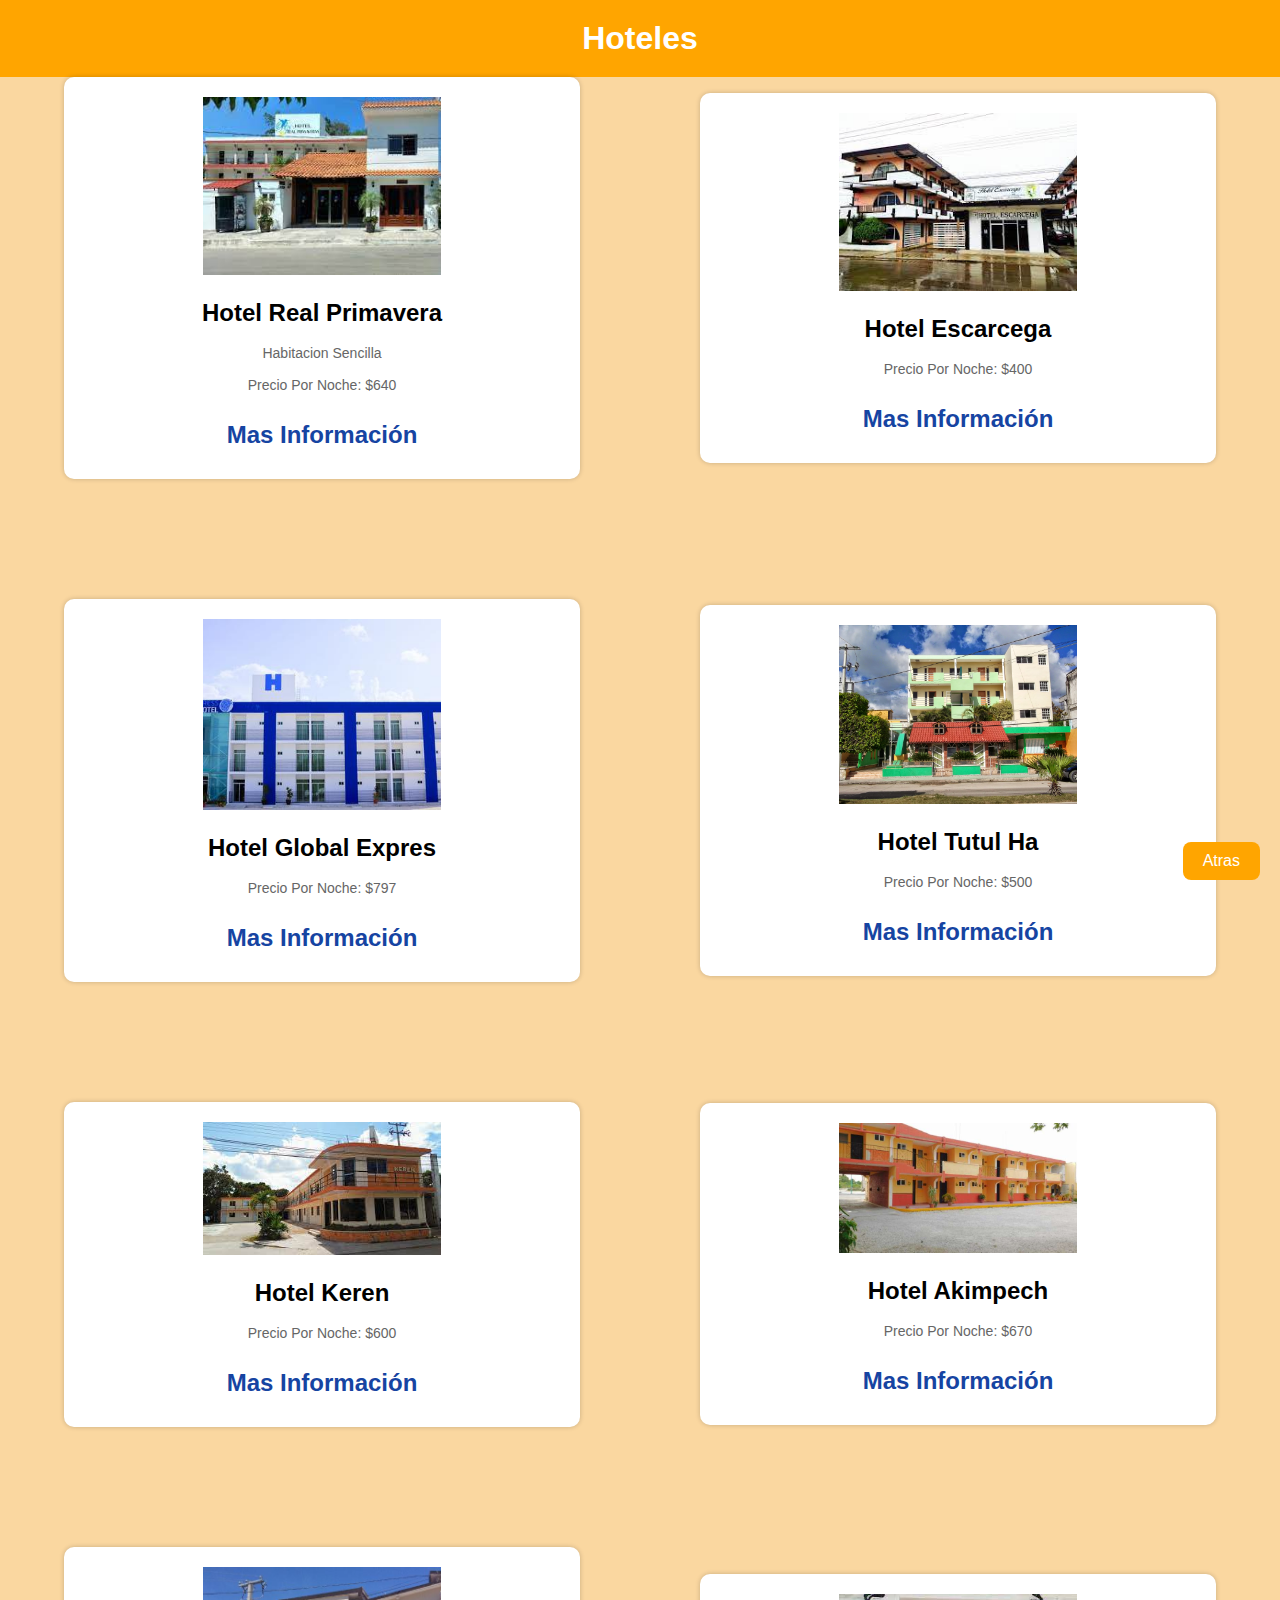
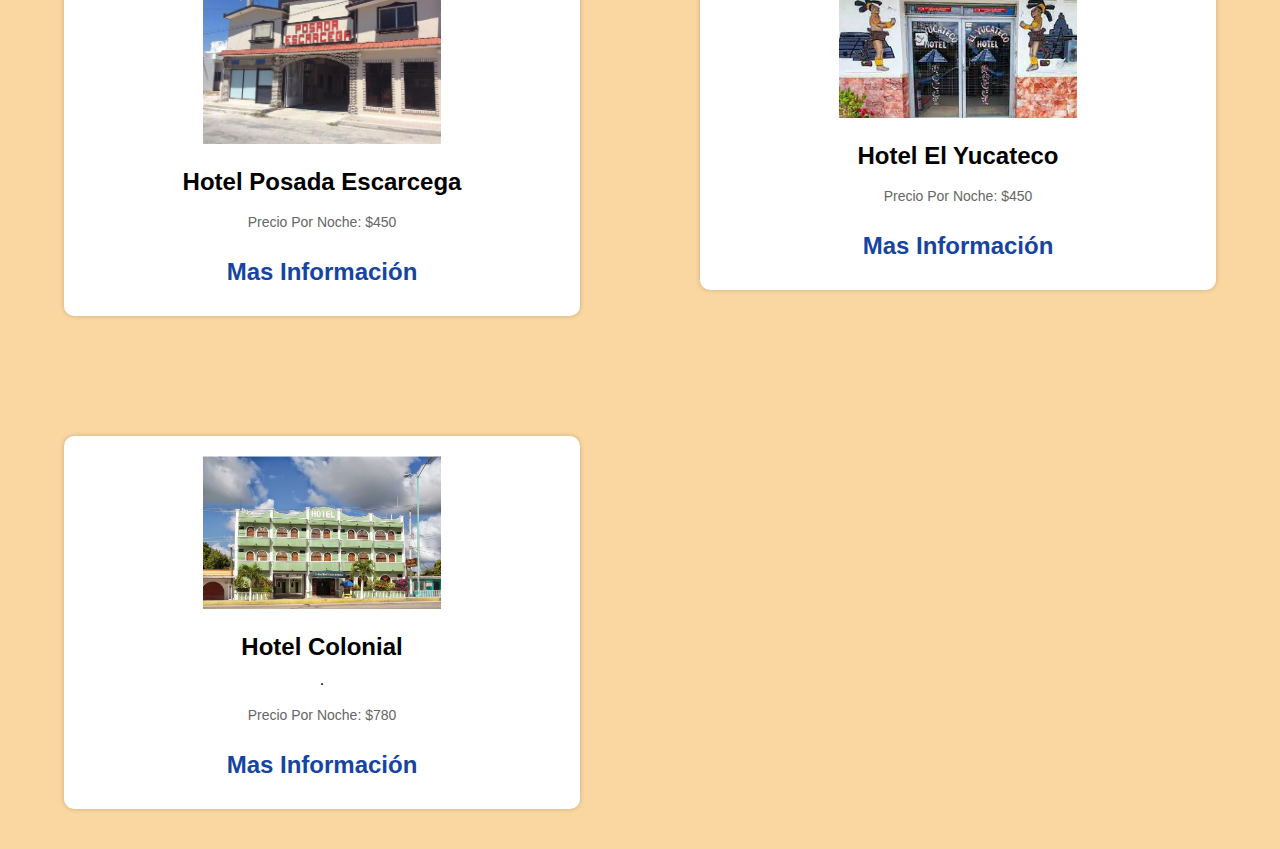
<file: Repositorio.html>
<!DOCTYPE html>
<html>

<head>


  <style>

*{
    font-family: 'Poppins', sans-serif;
    margin: 0; 
    padding: 0;
    box-sizing: border-box;
    outline: none; border: none;
    text-decoration: none;
    text-transform: capitalize;
    transition: .2s linear;
}
   body {
    background-color: #FAD7A0;
    
}
html::-webkit-scrollbar{
    width: .8rem;
}

html::-webkit-scrollbar-track{
    background: transparent;
}

html::-webkit-scrollbar-thumb{
    background: #F39C12;
    border-radius: .5rem;
}

section{
    padding: 5rem 7%;
}
.heading{
    font-size: 4rem;
    color: #F39C12;
    text-align: center;
    text-transform: uppercase;
    font-weight: bolder;
    margin-bottom: 3rem;
}
      
      

    h1 {
      color: white;
      
      text-align: center;
 
    }

    .hotel-container {
      
      width: 80rem;
      margin: 0 auto;
      width: 90%;
      display: grid;
      grid-template-columns: repeat(auto-fit, minmax(400px, 1fr));
      grid-gap: 120px;
      justify-items: center;
      align-items: center;
      margin-bottom: 40px;
    }

    .hotel {
      background-color: white;
      border-radius: 10px;
      box-shadow: 0px 0px 5px 0px rgba(0, 0, 0, 0.2);
      padding: 20px;
      text-align: center;
      width: 100%;
      transition: transform 0.3s ease-in-out;
    }

    .titulo {
  
      background-color: white;
   
    }

    .hotel:hover {
      transform: scale(1.05);
    }

    .hotel img {
      max-width: 50%;
      height: auto;
    }

    .hotel h2 {
      font-size: 24px;
      margin-top: 20px;
      margin-bottom: 10px;
      cursor: pointer;
      /* Cambiar el cursor al hacer hover en el nombre del hotel */
    }

    .hotel p {
      font-size: 16px;
      margin-top: 10px;
      margin-bottom: 10px;
    }

    .hotel ul {
      list-style: none;
      margin: 0;
      padding: 0;
    }

    .hotel ul li {
    font-size: 14px;
    color: #666;
    padding: .5rem 0; 
    }

    a{
    color:  #1644A2;
}

.header{

    top: 0; left: 0; right: 0;
    z-index: 1000;
    background: orange;
    box-shadow: var(--box-shadow);
    align-items: center;
    justify-content: space-between;
    padding: 20PX;
}

  </style>
</head>

<header class="header">
<h1>Hoteles</h1>
</header>

<body>

  <div class="hotel-container">

    <div class="hotel">
      <img src="images2/Hotel Real Primavera.jpg" alt="Imagen del Hotel 2">
      <h2>Hotel Real Primavera</h2>
      <p></p>
      <ul>
        <li>Habitacion Sencilla</li>
        <li>Precio por noche: $640</li>
        <a href=HotelReal.html>
          <h2>Mas información</h2>
        </a> <!-- Agregar el enlace al hacer clic en el nombre del hotel -->
      </ul>
    </div>

    <div class="hotel">
      <img src="images2/Hotel Escarcega.jpg" alt="Imagen del Hotel 2">
      <h2>Hotel Escarcega</h2>
      <p></p>
      <ul>
        <li>Precio por noche: $400</li>
        <a href="HotelEscarcega.html">
          <h2>Mas información</h2>
        </a> <!-- Agregar el enlace al hacer clic en el nombre del hotel -->
      </ul>
    </div>

    <div class="hotel">
      <img src="images2/Hotel Real Expres.jpg" alt="Imagen del Hotel 3">
      <h2>Hotel Global Expres</h2>
      <p></p>
      <ul>
        <li>Precio por noche: $797</li>
        <a href="Hotel Global Expres.html">
          <h2>Mas información</h2>
        </a> <!-- Agregar el enlace al hacer clic en el nombre del hotel -->
      </ul>
    </div>


    <div class="hotel">
      <img src="images2/Hotel Tutul-ha.jpg" alt="Imagen del Hotel 4">
      <h2>Hotel Tutul Ha</h2>
      <p></p>
      <ul>
        <li>Precio por noche: $500</li>
        <a href="Hotel Tutul Ha.html">
          <h2>Mas información</h2>
        </a> <!-- Agregar el enlace al hacer clic en el nombre del hotel -->
      </ul>
    </div>


    <div class="hotel">
      <img src="images2/Hotel Keren.jpg" alt="Imagen del Hotel 5">
      <h2>Hotel keren</h2>
      <p></p>
      <ul>
        <li>Precio por noche: $600</li>
        <a href="Hotel Keren.html">
          <h2>Mas información</h2>
        </a> <!-- Agregar el enlace al hacer clic en el nombre del hotel -->
      </ul>
    </div>




    <div class="hotel">
      <img src="images2/Hotel Akimpech.jpg" alt="Imagen del Hotel 6">
      <h2>Hotel Akimpech</h2>
      <p></p>
      <ul>
        <li>Precio por noche: $670</li>
        <a href="Hotel Akimpech.html">
          <h2>Mas información</h2>
        </a> <!-- Agregar el enlace al hacer clic en el nombre del hotel -->
      </ul>
    </div>




    <div class="hotel">
      <img src="images2/Hotel Posada Escarcega.jpg" alt="Imagen del Hotel 7">
      <h2>Hotel Posada Escarcega </h2>
      <p></p>
      <ul>
        <li>Precio por noche: $450</li>
        <a href="Hotel Posada Escarcega.html">
          <h2>Mas información</h2>
        </a> <!-- Agregar el enlace al hacer clic en el nombre del hotel -->
      </ul>
    </div>

    <div class="hotel">
      <img src="images2/Hotel el Yucateco.jpg" alt="Imagen del Hotel 7">
      <h2>Hotel El Yucateco </h2>
      <p></p>
      <ul>
        <li>Precio por noche: $450</li>
        <a href="Hotel Yucateco.html">
          <h2>Mas información</h2>
        </a> <!-- Agregar el enlace al hacer clic en el nombre del hotel -->
      </ul>
    </div>

    <div class="hotel">
      <img src="images2/GRAN  HOTEL COLONIAL DEL SURESTE.jpg" alt="Imagen del Hotel 7">
      <h2>Hotel Colonial </h2>
      <p>.</p>
      <ul>
        <li>Precio por noche: $780</li>
        <a href="Hotel Colonial.html">
          <h2>Mas información</h2>
        </a> <!-- Agregar el enlace al hacer clic en el nombre del hotel -->
      </ul>
    </div>




    <!DOCTYPE html>
    <html>

    <head>
      <meta charset="UTF-8">
      <title>Mi página web</title>
      <style>
        /* Estilo para el botón */
        .boton-hoteles {
          position: fixed;
          bottom: 20px;
          right: 20px;
          background-color: orange;
          color: white;
          padding: 10px 20px;
          border: none;
          border-radius: 8px;
          font-size: 16px;
          cursor: pointer;
        }
      </style>
    </head>

    <body>
      <!-- Contenido de la página aquí -->

      <!-- Botón de Hoteles -->
      <a href=index.html><button class="boton-hoteles">Atras</button></a>
    </body>

    </html>
</file>
<file: style2.css>
body {
    font-family: Arial, sans-serif;
    
}
h1 {
    color: #F39C12;
    text-align: center;
}
.container {
    background-color: #F8C471;
    display: flex;
    flex-wrap: wrap;
    justify-content: center;
}
.card {
    background-color: white;
    margin: 20px;
    padding: 100px;
    width: 400px;
    box-shadow: 0 4px 8px 0 rgba(0, 0, 0, 0.2);
    transition: 0.3s;
    border-radius: 5px;
}

/* estilo*/
.card:hover {
    box-shadow: 0 8px 16px 0 rgba(0, 0, 0, 0.2);
}

.card img {
    width: 100%;
    height: 200px;
    object-fit: cover;
    border-radius: 5px;
    margin-bottom: 10px;
}

.card h2 {
    font-size: 25px;
    margin: 0 0 10px;
    text-align: center;
}

.card h3 {
    color: #002C85;

}

.card h4 {
    font-size: 13px;
    margin: 0 0 10px;
}

.card p {
    font-size: 15px;
    line-height: 1.5;
    margin: 0 0 10px;
}

.card .price {
    position: absolute;
    background: #1644A2;
    color: white;
    font-size: 20px;
    padding: .5rem 1rem;
    border-radius: .5rem;
    text-transform: lowercase;
}

a{
    color:  #1644A2;
}
</file>
